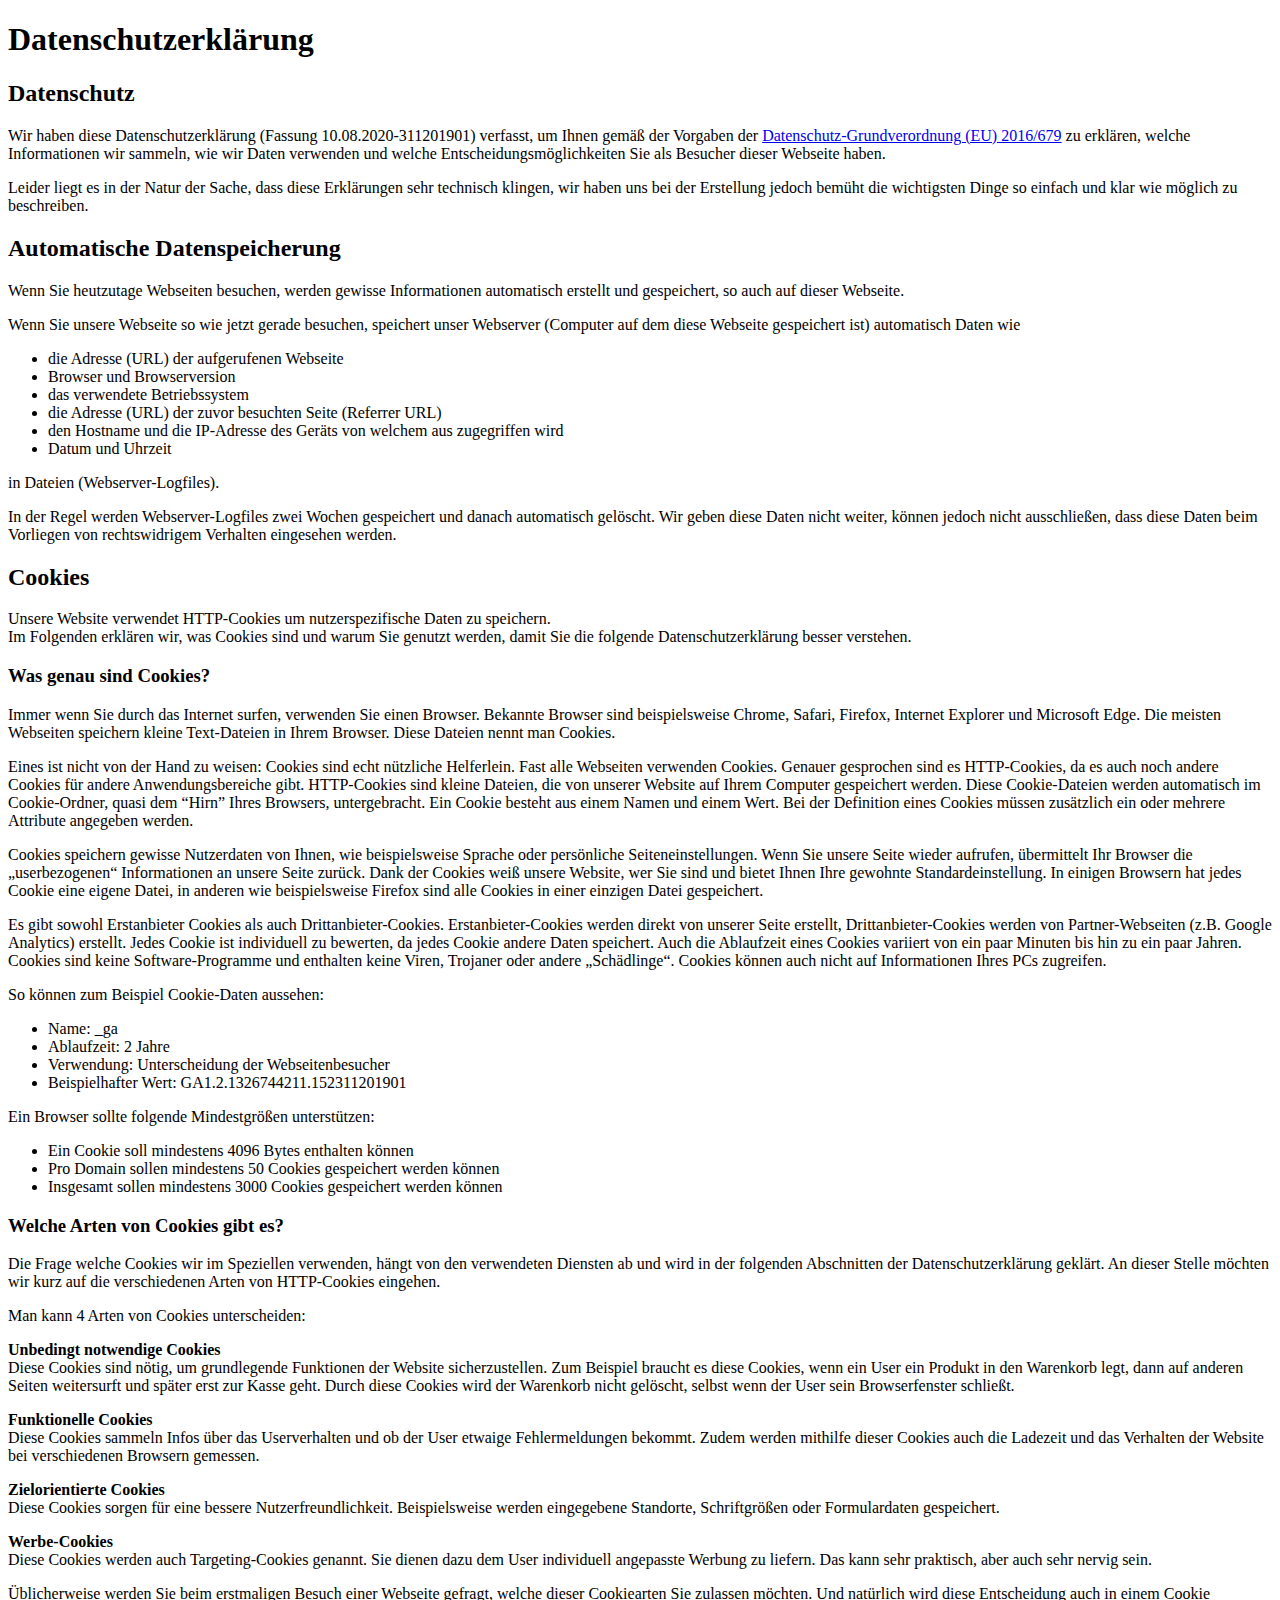
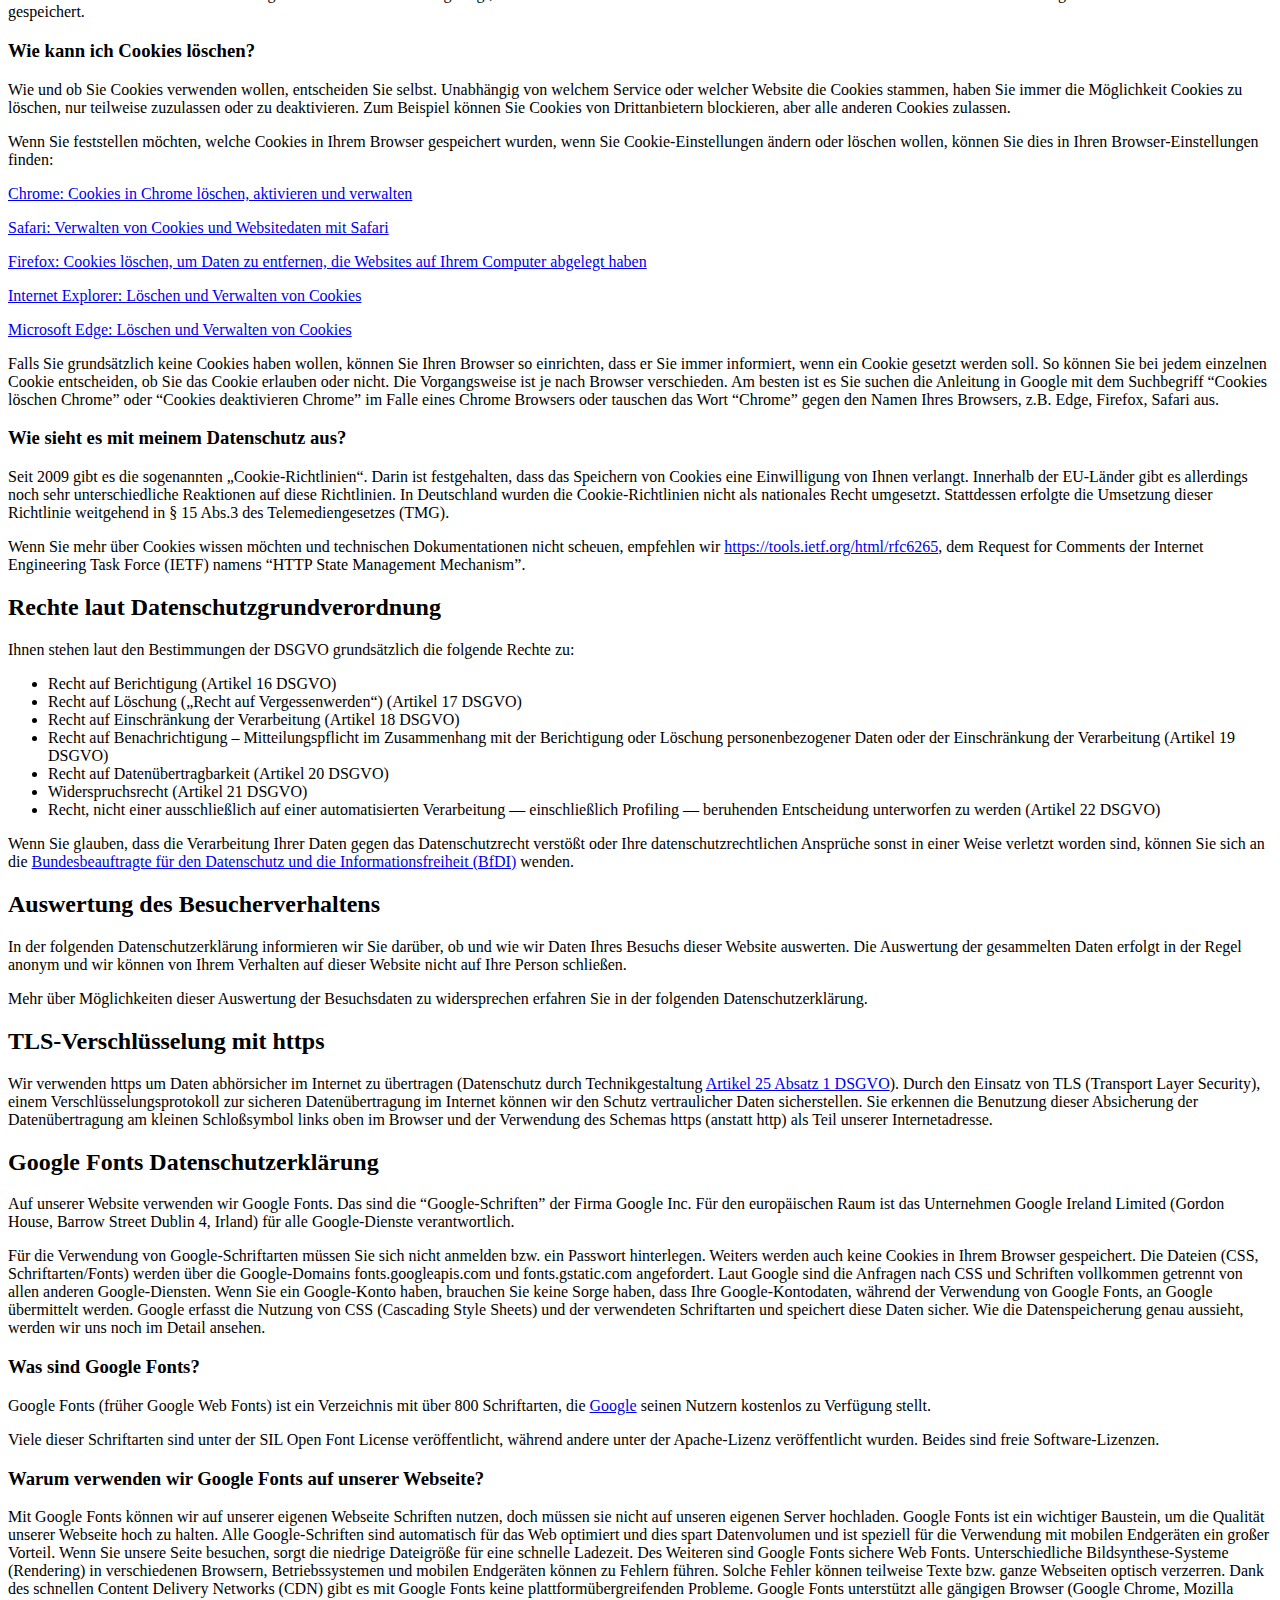
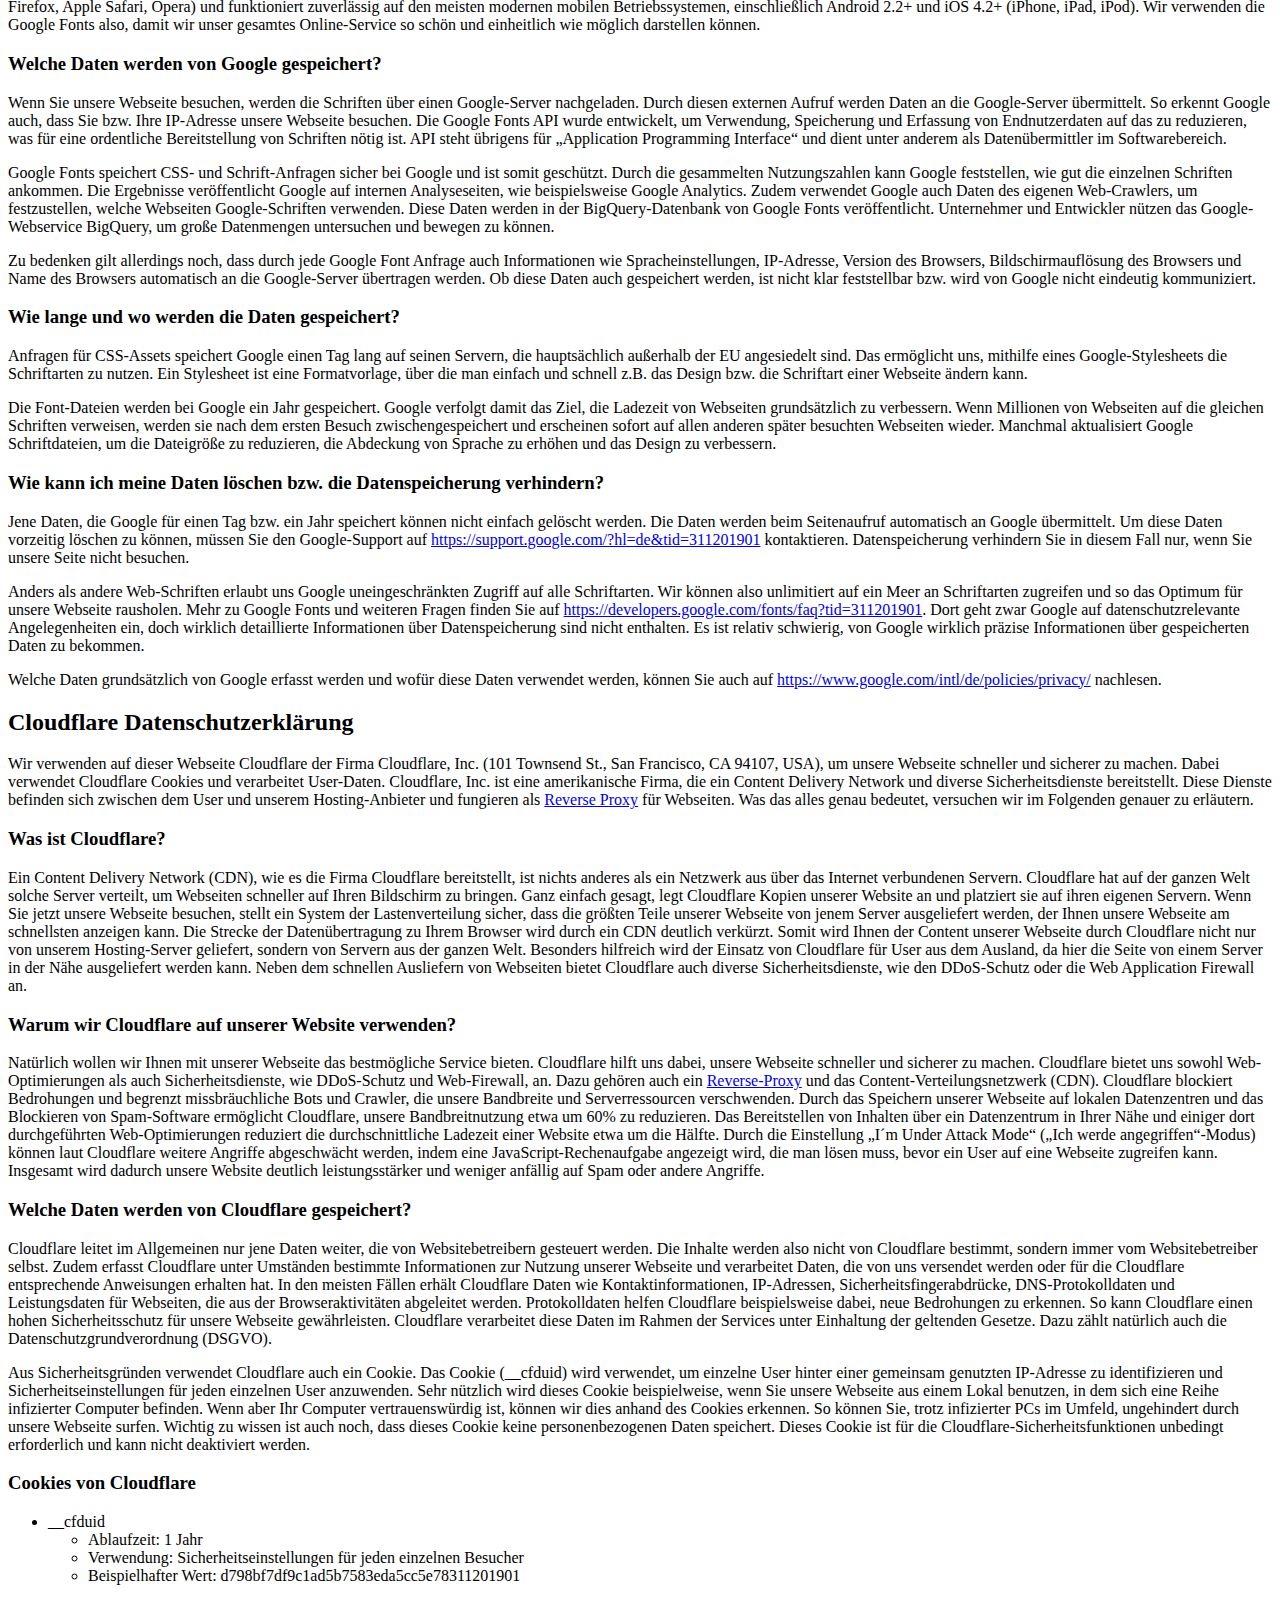
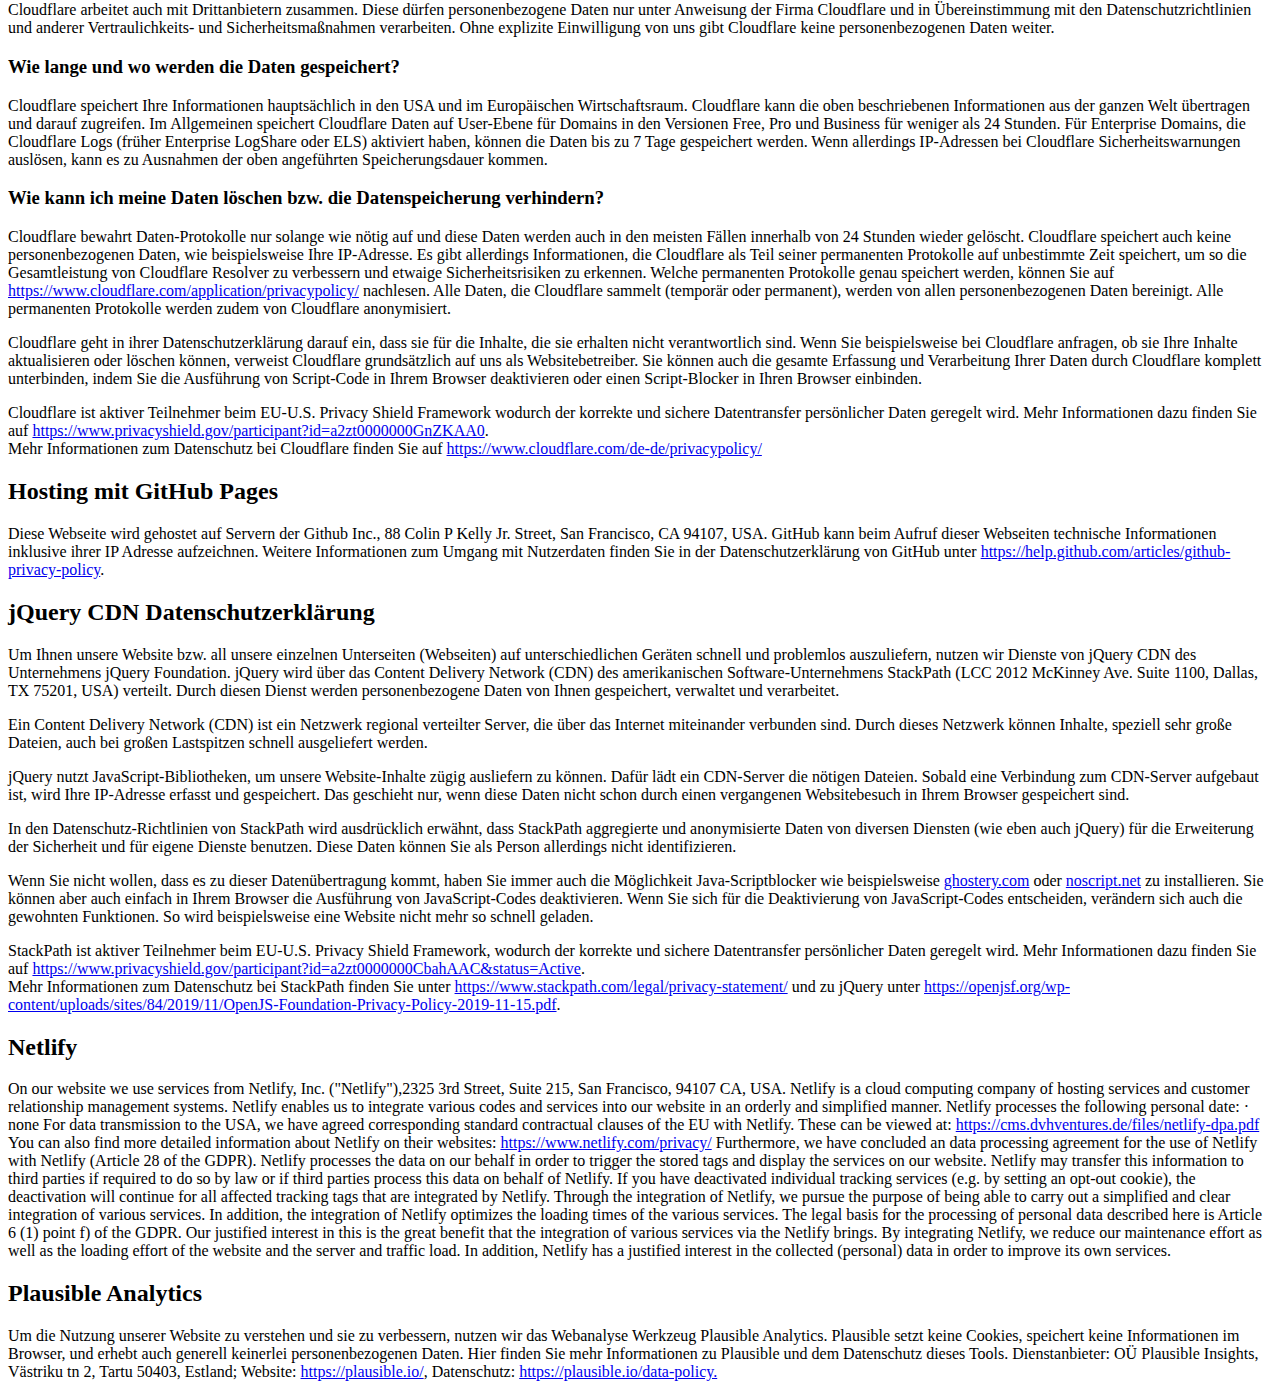
<file: datenschutz.html>
<!doctype html>
<html lang="de" class="no-js">

<head>
	<meta charset="UTF-8" />
	<title>Bernd Storath - Datenschutzerklärung</title>
	<link rel="icon" type="image/png" href="assets/images/favicon.png">
</head>

<body>
	<h1>Datenschutzerklärung</h1>
	<h2>Datenschutz</h2>
	<p>Wir haben diese Datenschutzerklärung (Fassung 10.08.2020-311201901) verfasst, um Ihnen gemäß der Vorgaben der <a
			href="https://eur-lex.europa.eu/legal-content/DE/ALL/?uri=celex%3A32016R0679&amp;tid=311201901" target="_blank"
			rel="noopener">Datenschutz-Grundverordnung (EU) 2016/679</a> zu erklären, welche
		Informationen wir sammeln, wie wir Daten verwenden und welche Entscheidungsmöglichkeiten Sie als Besucher dieser
		Webseite haben.</p>
	<p>Leider liegt es in der Natur der Sache, dass diese Erklärungen sehr technisch klingen, wir haben uns bei der
		Erstellung jedoch bemüht die wichtigsten Dinge so einfach und klar wie möglich zu beschreiben.</p>
	<h2>Automatische Datenspeicherung</h2>
	<p>Wenn Sie heutzutage Webseiten besuchen, werden gewisse Informationen automatisch erstellt und gespeichert, so
		auch auf dieser Webseite.</p>
	<p>Wenn Sie unsere Webseite so wie jetzt gerade besuchen, speichert unser Webserver (Computer auf dem diese Webseite
		gespeichert ist) automatisch Daten wie</p>
	<ul>
		<li>die Adresse (URL) der aufgerufenen Webseite</li>
		<li>Browser und Browserversion</li>
		<li>das verwendete Betriebssystem</li>
		<li>die Adresse (URL) der zuvor besuchten Seite (Referrer URL)</li>
		<li>den Hostname und die IP-Adresse des Geräts von welchem aus zugegriffen wird</li>
		<li>Datum und Uhrzeit</li>
	</ul>
	<p>in Dateien (Webserver-Logfiles).</p>
	<p>In der Regel werden Webserver-Logfiles zwei Wochen gespeichert und danach automatisch gelöscht. Wir geben diese
		Daten nicht weiter, können jedoch nicht ausschließen, dass diese Daten beim Vorliegen von rechtswidrigem
		Verhalten eingesehen werden.</p>
	<h2>Cookies</h2>
	<p>Unsere Website verwendet HTTP-Cookies um nutzerspezifische Daten zu speichern.<br />
		Im Folgenden erklären wir, was Cookies sind und warum Sie genutzt werden, damit Sie die folgende
		Datenschutzerklärung besser verstehen.</p>
	<h3>Was genau sind Cookies?</h3>
	<p>Immer wenn Sie durch das Internet surfen, verwenden Sie einen Browser. Bekannte Browser sind beispielsweise
		Chrome, Safari, Firefox, Internet Explorer und Microsoft Edge. Die meisten Webseiten speichern kleine
		Text-Dateien in Ihrem Browser. Diese Dateien nennt man Cookies.</p>
	<p>Eines ist nicht von der Hand zu weisen: Cookies sind echt nützliche Helferlein. Fast alle Webseiten
		verwenden Cookies. Genauer gesprochen sind es HTTP-Cookies, da es auch noch andere Cookies für andere
		Anwendungsbereiche gibt. HTTP-Cookies sind kleine Dateien, die von unserer Website auf Ihrem Computer
		gespeichert werden. Diese Cookie-Dateien werden automatisch im Cookie-Ordner, quasi dem &#8220;Hirn&#8221; Ihres
		Browsers, untergebracht. Ein Cookie besteht aus einem Namen und einem Wert. Bei der Definition eines Cookies
		müssen zusätzlich ein oder mehrere Attribute angegeben werden.</p>
	<p>Cookies speichern gewisse Nutzerdaten von Ihnen, wie beispielsweise Sprache oder persönliche Seiteneinstellungen.
		Wenn Sie unsere Seite wieder aufrufen, übermittelt Ihr Browser die „userbezogenen“ Informationen an unsere Seite
		zurück. Dank der Cookies weiß unsere Website, wer Sie sind und bietet Ihnen Ihre gewohnte Standardeinstellung.
		In einigen Browsern hat jedes Cookie eine eigene Datei, in anderen wie beispielsweise Firefox sind
		alle Cookies in einer einzigen Datei gespeichert.</p>
	<p>Es gibt sowohl Erstanbieter Cookies als auch Drittanbieter-Cookies. Erstanbieter-Cookies werden direkt von
		unserer Seite erstellt, Drittanbieter-Cookies werden von Partner-Webseiten (z.B. Google Analytics)
		erstellt. Jedes Cookie ist individuell zu bewerten, da jedes Cookie andere Daten speichert. Auch die Ablaufzeit
		eines Cookies variiert von ein paar Minuten bis hin zu ein paar Jahren. Cookies sind keine Software-Programme
		und enthalten keine Viren, Trojaner oder andere „Schädlinge“. Cookies können auch nicht auf Informationen Ihres
		PCs zugreifen.</p>
	<p>So können zum Beispiel Cookie-Daten aussehen:</p>
	<ul>
		<li>Name: _ga</li>
		<li>Ablaufzeit: 2 Jahre</li>
		<li>Verwendung: Unterscheidung der Webseitenbesucher</li>
		<li>Beispielhafter Wert: GA1.2.1326744211.152311201901</li>
	</ul>
	<p>Ein Browser sollte folgende Mindestgrößen unterstützen:</p>
	<ul>
		<li>Ein Cookie soll mindestens 4096 Bytes enthalten können</li>
		<li>Pro Domain sollen mindestens 50 Cookies gespeichert werden können</li>
		<li>Insgesamt sollen mindestens 3000 Cookies gespeichert werden können</li>
	</ul>
	<h3>Welche Arten von Cookies gibt es?</h3>
	<p>Die Frage welche Cookies wir im Speziellen verwenden, hängt von den verwendeten Diensten ab und wird in der
		folgenden Abschnitten der Datenschutzerklärung geklärt. An dieser Stelle möchten wir kurz auf die verschiedenen
		Arten von HTTP-Cookies eingehen.</p>
	<p>Man kann 4 Arten von Cookies unterscheiden:</p>
	<p>
		<strong>Unbedingt notwendige Cookies<br />
		</strong>Diese Cookies sind nötig, um grundlegende Funktionen der Website sicherzustellen. Zum Beispiel braucht
		es diese Cookies, wenn ein User ein Produkt in den Warenkorb legt, dann auf anderen Seiten weitersurft und
		später erst zur Kasse geht. Durch diese Cookies wird der Warenkorb nicht gelöscht, selbst wenn der User sein
		Browserfenster schließt.
	</p>
	<p>
		<strong>Funktionelle Cookies<br />
		</strong>Diese Cookies sammeln Infos über das Userverhalten und ob der User etwaige Fehlermeldungen bekommt.
		Zudem werden mithilfe dieser Cookies auch die Ladezeit und das Verhalten der Website bei verschiedenen Browsern
		gemessen.
	</p>
	<p>
		<strong>Zielorientierte Cookies<br />
		</strong>Diese Cookies sorgen für eine bessere Nutzerfreundlichkeit. Beispielsweise werden eingegebene
		Standorte, Schriftgrößen oder Formulardaten gespeichert.
	</p>
	<p>
		<strong>Werbe-Cookies<br />
		</strong>Diese Cookies werden auch Targeting-Cookies genannt. Sie dienen dazu dem User individuell angepasste
		Werbung zu liefern. Das kann sehr praktisch, aber auch sehr nervig sein.
	</p>
	<p>Üblicherweise werden Sie beim erstmaligen Besuch einer Webseite gefragt, welche dieser Cookiearten Sie zulassen
		möchten. Und natürlich wird diese Entscheidung auch in einem Cookie gespeichert.</p>
	<h3>Wie kann ich Cookies löschen?</h3>
	<p>Wie und ob Sie Cookies verwenden wollen, entscheiden Sie selbst. Unabhängig von welchem Service oder welcher
		Website die Cookies stammen, haben Sie immer die Möglichkeit Cookies zu löschen, nur teilweise zuzulassen oder
		zu deaktivieren. Zum Beispiel können Sie Cookies von Drittanbietern blockieren, aber alle anderen Cookies
		zulassen.</p>
	<p>Wenn Sie feststellen möchten, welche Cookies in Ihrem Browser gespeichert wurden, wenn Sie Cookie-Einstellungen
		ändern oder löschen wollen, können Sie dies in Ihren Browser-Einstellungen finden:</p>
	<p>
		<a href="https://support.google.com/chrome/answer/95647?tid=311201901" target="_blank" rel="noopener">Chrome:
			Cookies in Chrome löschen, aktivieren und verwalten</a>
	</p>
	<p>
		<a href="https://support.apple.com/de-at/guide/safari/sfri11471/mac?tid=311201901" target="_blank"
			rel="noopener">Safari: Verwalten von Cookies und Websitedaten mit Safari</a>
	</p>
	<p>
		<a href="https://support.mozilla.org/de/kb/cookies-und-website-daten-in-firefox-loschen?tid=311201901"
			target="_blank" rel="noopener">Firefox: Cookies löschen, um Daten zu entfernen, die Websites auf Ihrem
			Computer abgelegt haben</a>
	</p>
	<p>
		<a href="https://support.microsoft.com/de-at/help/17442/windows-internet-explorer-delete-manage-cookies?tid=311201901"
			target="_blank" rel="noopener">Internet Explorer: Löschen und Verwalten von Cookies</a>
	</p>
	<p>
		<a href="https://support.microsoft.com/de-at/help/4027947/windows-delete-cookies?tid=311201901" target="_blank"
			rel="noopener">Microsoft Edge: Löschen und Verwalten von Cookies</a>
	</p>
	<p>Falls Sie grundsätzlich keine Cookies haben wollen, können Sie Ihren Browser so einrichten, dass er Sie immer
		informiert, wenn ein Cookie gesetzt werden soll. So können Sie bei jedem einzelnen Cookie entscheiden, ob Sie
		das Cookie erlauben oder nicht. Die Vorgangsweise ist je nach Browser verschieden. Am besten ist es Sie suchen
		die Anleitung in Google mit dem Suchbegriff “Cookies löschen Chrome” oder &#8220;Cookies deaktivieren
		Chrome&#8221; im Falle eines Chrome Browsers oder tauschen das Wort &#8220;Chrome&#8221; gegen den Namen Ihres
		Browsers, z.B. Edge, Firefox, Safari aus.</p>
	<h3>Wie sieht es mit meinem Datenschutz aus?</h3>
	<p>Seit 2009 gibt es die sogenannten „Cookie-Richtlinien“. Darin ist festgehalten, dass das Speichern von Cookies
		eine Einwilligung von Ihnen verlangt. Innerhalb der EU-Länder gibt es allerdings noch sehr unterschiedliche
		Reaktionen auf diese Richtlinien. In Deutschland wurden die Cookie-Richtlinien nicht als nationales Recht
		umgesetzt. Stattdessen erfolgte die Umsetzung dieser Richtlinie weitgehend in § 15 Abs.3 des Telemediengesetzes
		(TMG).</p>
	<p>Wenn Sie mehr über Cookies wissen möchten und technischen Dokumentationen nicht scheuen, empfehlen wir <a
			href="https://tools.ietf.org/html/rfc6265" target="_blank"
			rel="nofollow noopener">https://tools.ietf.org/html/rfc6265</a>, dem Request for Comments der Internet
		Engineering Task Force (IETF) namens &#8220;HTTP State Management Mechanism&#8221;.</p>
	<h2>Rechte laut Datenschutzgrundverordnung</h2>
	<p>Ihnen stehen laut den Bestimmungen der DSGVO grundsätzlich die folgende Rechte zu:</p>
	<ul>
		<li>Recht auf Berichtigung (Artikel 16 DSGVO)</li>
		<li>Recht auf Löschung („Recht auf Vergessenwerden“) (Artikel 17 DSGVO)</li>
		<li>Recht auf Einschränkung der Verarbeitung (Artikel 18 DSGVO)</li>
		<li>Recht auf Benachrichtigung &#8211; Mitteilungspflicht im Zusammenhang mit der
			Berichtigung oder Löschung personenbezogener Daten oder der Einschränkung der Verarbeitung (Artikel 19
			DSGVO)</li>
		<li>Recht auf Datenübertragbarkeit (Artikel 20 DSGVO)</li>
		<li>Widerspruchsrecht (Artikel 21 DSGVO)</li>
		<li>Recht, nicht einer ausschließlich auf einer automatisierten Verarbeitung —
			einschließlich Profiling — beruhenden Entscheidung unterworfen zu werden (Artikel 22 DSGVO)</li>
	</ul>
	<p>Wenn Sie glauben, dass die Verarbeitung Ihrer Daten gegen das Datenschutzrecht verstößt oder Ihre
		datenschutzrechtlichen Ansprüche sonst in einer Weise verletzt worden sind, können Sie sich an die <a
			class="311201901" href="https://www.bfdi.bund.de" target="_blank" rel="noopener">Bundesbeauftragte für den
			Datenschutz und die Informationsfreiheit (BfDI)</a> wenden.</p>
	<h2>Auswertung des Besucherverhaltens</h2>
	<p>In der folgenden Datenschutzerklärung informieren wir Sie darüber, ob und wie wir Daten Ihres Besuchs dieser
		Website auswerten. Die Auswertung der gesammelten Daten erfolgt in der Regel anonym und wir können von Ihrem
		Verhalten auf dieser Website nicht auf Ihre Person schließen.</p>
	<p>Mehr über Möglichkeiten dieser Auswertung der Besuchsdaten zu widersprechen erfahren Sie in der folgenden
		Datenschutzerklärung.</p>
	<h2>TLS-Verschlüsselung mit https</h2>
	<p>Wir verwenden https um Daten abhörsicher im Internet zu übertragen (Datenschutz durch Technikgestaltung <a
			href="https://eur-lex.europa.eu/legal-content/DE/TXT/HTML/?uri=CELEX:32016R0679&amp;from=DE&amp;tid=311201901"
			target="_blank" rel="noopener">Artikel 25 Absatz 1 DSGVO</a>). Durch den Einsatz von TLS (Transport Layer
		Security), einem Verschlüsselungsprotokoll zur sicheren Datenübertragung im Internet können wir den Schutz
		vertraulicher Daten sicherstellen. Sie erkennen die Benutzung dieser Absicherung der Datenübertragung am kleinen
		Schloßsymbol links oben im Browser und der Verwendung des Schemas https (anstatt http) als Teil unserer
		Internetadresse.</p>
	<h2>Google Fonts Datenschutzerklärung</h2>
	<p>Auf unserer Website verwenden wir Google Fonts. Das sind die &#8220;Google-Schriften&#8221; der Firma Google Inc.
		Für den europäischen Raum ist das Unternehmen Google Ireland Limited (Gordon House, Barrow Street Dublin 4,
		Irland) für alle Google-Dienste verantwortlich.</p>
	<p>Für die Verwendung von Google-Schriftarten müssen Sie sich nicht anmelden bzw. ein Passwort hinterlegen. Weiters
		werden auch keine Cookies in Ihrem Browser gespeichert. Die Dateien (CSS, Schriftarten/Fonts) werden über die
		Google-Domains fonts.googleapis.com und fonts.gstatic.com angefordert. Laut Google sind die Anfragen nach CSS
		und Schriften vollkommen getrennt von allen anderen Google-Diensten. Wenn Sie ein Google-Konto haben, brauchen
		Sie keine Sorge haben, dass Ihre Google-Kontodaten, während der Verwendung von Google Fonts, an Google
		übermittelt werden. Google erfasst die Nutzung von CSS (Cascading Style Sheets) und der verwendeten Schriftarten
		und speichert diese Daten sicher. Wie die Datenspeicherung genau aussieht, werden wir uns noch im Detail
		ansehen.</p>
	<h3>Was sind Google Fonts?</h3>
	<p>Google Fonts (früher Google Web Fonts) ist ein Verzeichnis mit über 800 Schriftarten, die <a
			href="https://de.wikipedia.org/wiki/Google_LLC?tid=311201901">Google</a> seinen
		Nutzern kostenlos zu Verfügung stellt.</p>
	<p>Viele dieser Schriftarten sind unter der SIL Open Font License veröffentlicht, während andere unter
		der Apache-Lizenz veröffentlicht wurden. Beides sind freie Software-Lizenzen.</p>
	<h3>Warum verwenden wir Google Fonts auf unserer Webseite?</h3>
	<p>Mit Google Fonts können wir auf unserer eigenen Webseite Schriften nutzen, doch müssen sie nicht auf unseren
		eigenen Server hochladen. Google Fonts ist ein wichtiger Baustein, um die Qualität unserer Webseite hoch zu
		halten. Alle Google-Schriften sind automatisch für das Web optimiert und dies spart Datenvolumen und ist
		speziell für die Verwendung mit mobilen Endgeräten ein großer Vorteil. Wenn Sie unsere Seite besuchen, sorgt die
		niedrige Dateigröße für eine schnelle Ladezeit. Des Weiteren sind Google Fonts sichere Web Fonts.
		Unterschiedliche Bildsynthese-Systeme (Rendering) in verschiedenen Browsern, Betriebssystemen und mobilen
		Endgeräten können zu Fehlern führen. Solche Fehler können teilweise Texte bzw. ganze Webseiten optisch
		verzerren. Dank des schnellen Content Delivery Networks (CDN) gibt es mit Google Fonts keine
		plattformübergreifenden Probleme. Google Fonts unterstützt alle gängigen Browser (Google Chrome, Mozilla
		Firefox, Apple Safari, Opera) und funktioniert zuverlässig auf den meisten modernen mobilen Betriebssystemen,
		einschließlich Android 2.2+ und iOS 4.2+ (iPhone, iPad, iPod). Wir verwenden die Google Fonts also, damit wir
		unser gesamtes Online-Service so schön und einheitlich wie möglich darstellen können.</p>
	<h3>Welche Daten werden von Google gespeichert?</h3>
	<p>Wenn Sie unsere Webseite besuchen, werden die Schriften über einen Google-Server nachgeladen. Durch diesen
		externen Aufruf werden Daten an die Google-Server übermittelt. So erkennt Google auch, dass Sie bzw. Ihre
		IP-Adresse unsere Webseite besuchen. Die Google Fonts API wurde entwickelt, um Verwendung, Speicherung und
		Erfassung von Endnutzerdaten auf das zu reduzieren, was für eine ordentliche Bereitstellung von Schriften nötig
		ist. API steht übrigens für „Application Programming Interface“ und dient unter anderem als Datenübermittler im
		Softwarebereich.</p>
	<p>Google Fonts speichert CSS- und Schrift-Anfragen sicher bei Google und ist somit geschützt. Durch die gesammelten
		Nutzungszahlen kann Google feststellen, wie gut die einzelnen Schriften ankommen. Die Ergebnisse veröffentlicht
		Google auf internen Analyseseiten, wie beispielsweise Google Analytics. Zudem verwendet Google auch Daten des
		eigenen Web-Crawlers, um festzustellen, welche Webseiten Google-Schriften verwenden. Diese Daten werden in der
		BigQuery-Datenbank von Google Fonts veröffentlicht. Unternehmer und Entwickler nützen das
		Google-Webservice BigQuery, um große Datenmengen untersuchen und bewegen zu können.</p>
	<p>Zu bedenken gilt allerdings noch, dass durch jede Google Font Anfrage auch Informationen wie Spracheinstellungen,
		IP-Adresse, Version des Browsers, Bildschirmauflösung des Browsers und Name des Browsers automatisch an die
		Google-Server übertragen werden. Ob diese Daten auch gespeichert werden, ist nicht klar feststellbar bzw. wird
		von Google nicht eindeutig kommuniziert.</p>
	<h3>Wie lange und wo werden die Daten gespeichert?</h3>
	<p>Anfragen für CSS-Assets speichert Google einen Tag lang auf seinen Servern, die hauptsächlich außerhalb der EU
		angesiedelt sind. Das ermöglicht uns, mithilfe eines Google-Stylesheets die Schriftarten zu nutzen. Ein
		Stylesheet ist eine Formatvorlage, über die man einfach und schnell z.B. das Design bzw. die Schriftart einer
		Webseite ändern kann.</p>
	<p>Die Font-Dateien werden bei Google ein Jahr gespeichert. Google verfolgt damit das Ziel, die Ladezeit von
		Webseiten grundsätzlich zu verbessern. Wenn Millionen von Webseiten auf die gleichen Schriften verweisen, werden
		sie nach dem ersten Besuch zwischengespeichert und erscheinen sofort auf allen anderen später besuchten
		Webseiten wieder. Manchmal aktualisiert Google Schriftdateien, um die Dateigröße zu reduzieren, die Abdeckung
		von Sprache zu erhöhen und das Design zu verbessern.</p>
	<h3>Wie kann ich meine Daten löschen bzw. die Datenspeicherung verhindern?</h3>
	<p>Jene Daten, die Google für einen Tag bzw. ein Jahr speichert können nicht einfach gelöscht werden. Die Daten
		werden beim Seitenaufruf automatisch an Google übermittelt. Um diese Daten vorzeitig löschen zu können, müssen
		Sie den Google-Support auf <a
			href="https://support.google.com/?hl=de&amp;tid=311201901">https://support.google.com/?hl=de&amp;tid=311201901</a>
		kontaktieren. Datenspeicherung verhindern Sie in diesem Fall nur, wenn Sie unsere Seite nicht besuchen.</p>
	<p>Anders als andere Web-Schriften erlaubt uns Google uneingeschränkten Zugriff auf alle Schriftarten. Wir können
		also unlimitiert auf ein Meer an Schriftarten zugreifen und so das Optimum für unsere Webseite rausholen. Mehr
		zu Google Fonts und weiteren Fragen finden Sie auf <a
			href="https://developers.google.com/fonts/faq?tid=311201901">https://developers.google.com/fonts/faq?tid=311201901</a>.
		Dort geht zwar Google auf datenschutzrelevante Angelegenheiten ein, doch wirklich detaillierte Informationen
		über Datenspeicherung sind nicht enthalten. Es ist relativ schwierig, von Google wirklich präzise Informationen
		über gespeicherten Daten zu bekommen.</p>
	<p>Welche Daten grundsätzlich von Google erfasst werden und wofür diese Daten verwendet werden, können Sie auch auf
		<a
			href="https://policies.google.com/privacy?hl=de&amp;tid=311201901">https://www.google.com/intl/de/policies/privacy/</a>
		nachlesen.
	</p>
	<h2>Cloudflare Datenschutzerklärung</h2>
	<p>Wir verwenden auf dieser Webseite Cloudflare der Firma Cloudflare, Inc. (101 Townsend St., San Francisco, CA
		94107, USA), um unsere Webseite schneller und sicherer zu machen. Dabei verwendet Cloudflare Cookies und
		verarbeitet User-Daten. Cloudflare, Inc. ist eine amerikanische Firma, die ein Content Delivery Network und
		diverse Sicherheitsdienste bereitstellt. Diese Dienste befinden sich zwischen dem User und unserem
		Hosting-Anbieter und fungieren als <a href="https://de.wikipedia.org/wiki/Reverse_Proxy" target="_blank"
			rel="noopener">Reverse Proxy</a> für
		Webseiten. Was das alles genau bedeutet, versuchen wir im Folgenden genauer zu erläutern.</p>
	<h3>Was ist Cloudflare?</h3>
	<p>Ein Content Delivery Network (CDN), wie es die Firma Cloudflare bereitstellt, ist nichts anderes als ein Netzwerk
		aus über das Internet verbundenen Servern. Cloudflare hat auf der ganzen Welt solche Server verteilt, um
		Webseiten schneller auf Ihren Bildschirm zu bringen. Ganz einfach gesagt, legt Cloudflare Kopien unserer Website
		an und platziert sie auf ihren eigenen Servern. Wenn Sie jetzt unsere Webseite besuchen, stellt ein System der
		Lastenverteilung sicher, dass die größten Teile unserer Webseite von jenem Server ausgeliefert werden, der Ihnen
		unsere Webseite am schnellsten anzeigen kann. Die Strecke der Datenübertragung zu Ihrem Browser wird durch ein
		CDN deutlich verkürzt. Somit wird Ihnen der Content unserer Webseite durch Cloudflare nicht nur von unserem
		Hosting-Server geliefert, sondern von Servern aus der ganzen Welt. Besonders hilfreich wird der Einsatz von
		Cloudflare für User aus dem Ausland, da hier die Seite von einem Server in der Nähe ausgeliefert werden kann.
		Neben dem schnellen Ausliefern von Webseiten bietet Cloudflare auch diverse Sicherheitsdienste, wie den
		DDoS-Schutz oder die Web Application Firewall an.</p>
	<h3>Warum wir Cloudflare auf unserer Website verwenden?</h3>
	<p>Natürlich wollen wir Ihnen mit unserer Webseite das bestmögliche Service bieten. Cloudflare hilft uns dabei,
		unsere Webseite schneller und sicherer zu machen. Cloudflare bietet uns sowohl Web-Optimierungen als auch
		Sicherheitsdienste, wie DDoS-Schutz und Web-Firewall, an. Dazu gehören auch ein <a
			href="https://de.wikipedia.org/wiki/Reverse_Proxy" target="_blank" rel="noopener">Reverse-Proxy</a> und das
		Content-Verteilungsnetzwerk (CDN). Cloudflare blockiert Bedrohungen und begrenzt missbräuchliche Bots und
		Crawler, die unsere Bandbreite und Serverressourcen verschwenden. Durch das Speichern unserer Webseite auf
		lokalen Datenzentren und das Blockieren von Spam-Software ermöglicht Cloudflare, unsere Bandbreitnutzung etwa um
		60% zu reduzieren. Das Bereitstellen von Inhalten über ein Datenzentrum in Ihrer Nähe und einiger dort
		durchgeführten Web-Optimierungen reduziert die durchschnittliche Ladezeit einer Website etwa um die Hälfte.
		Durch die Einstellung „I´m Under Attack Mode“ („Ich werde angegriffen“-Modus) können laut Cloudflare weitere
		Angriffe abgeschwächt werden, indem eine JavaScript-Rechenaufgabe angezeigt wird, die man lösen muss, bevor ein
		User auf eine Webseite zugreifen kann. Insgesamt wird dadurch unsere Website deutlich leistungsstärker und
		weniger anfällig auf Spam oder andere Angriffe.</p>
	<h3>Welche Daten werden von Cloudflare gespeichert?</h3>
	<p>Cloudflare leitet im Allgemeinen nur jene Daten weiter, die von Websitebetreibern gesteuert werden. Die Inhalte
		werden also nicht von Cloudflare bestimmt, sondern immer vom Websitebetreiber selbst. Zudem erfasst Cloudflare
		unter Umständen bestimmte Informationen zur Nutzung unserer Webseite und verarbeitet Daten, die von uns
		versendet werden oder für die Cloudflare entsprechende Anweisungen erhalten hat. In den meisten Fällen erhält
		Cloudflare Daten wie Kontaktinformationen, IP-Adressen, Sicherheitsfingerabdrücke, DNS-Protokolldaten und
		Leistungsdaten für Webseiten, die aus der Browseraktivitäten abgeleitet werden. Protokolldaten helfen Cloudflare
		beispielsweise dabei, neue Bedrohungen zu erkennen. So kann Cloudflare einen hohen Sicherheitsschutz für unsere
		Webseite gewährleisten. Cloudflare verarbeitet diese Daten im Rahmen der Services unter Einhaltung der geltenden
		Gesetze. Dazu zählt natürlich auch die Datenschutzgrundverordnung (DSGVO).</p>
	<p>Aus Sicherheitsgründen verwendet Cloudflare auch ein Cookie. Das Cookie (__cfduid) wird verwendet, um einzelne
		User hinter einer gemeinsam genutzten IP-Adresse zu identifizieren und Sicherheitseinstellungen für jeden
		einzelnen User anzuwenden. Sehr nützlich wird dieses Cookie beispielweise, wenn Sie unsere Webseite aus einem
		Lokal benutzen, in dem sich eine Reihe infizierter Computer befinden. Wenn aber Ihr Computer vertrauenswürdig
		ist, können wir dies anhand des Cookies erkennen. So können Sie, trotz infizierter PCs im Umfeld, ungehindert
		durch unsere Webseite surfen. Wichtig zu wissen ist auch noch, dass dieses Cookie keine personenbezogenen Daten
		speichert. Dieses Cookie ist für die Cloudflare-Sicherheitsfunktionen unbedingt erforderlich und kann nicht
		deaktiviert werden.</p>
	<h3>Cookies von Cloudflare</h3>
	<ul>
		<li>__cfduid
			<ul>
				<li>Ablaufzeit: 1 Jahr</li>
				<li>Verwendung: Sicherheitseinstellungen für jeden einzelnen Besucher</li>
				<li>Beispielhafter Wert: d798bf7df9c1ad5b7583eda5cc5e78311201901</li>
			</ul>
		</li>
	</ul>
	<p>Cloudflare arbeitet auch mit Drittanbietern zusammen. Diese dürfen personenbezogene Daten nur unter Anweisung der
		Firma Cloudflare und in Übereinstimmung mit den Datenschutzrichtlinien und anderer Vertraulichkeits- und
		Sicherheitsmaßnahmen verarbeiten. Ohne explizite Einwilligung von uns gibt Cloudflare keine personenbezogenen
		Daten weiter.</p>
	<h3>Wie lange und wo werden die Daten gespeichert?</h3>
	<p>Cloudflare speichert Ihre Informationen hauptsächlich in den USA und im Europäischen Wirtschaftsraum. Cloudflare
		kann die oben beschriebenen Informationen aus der ganzen Welt übertragen und darauf zugreifen. Im Allgemeinen
		speichert Cloudflare Daten auf User-Ebene für Domains in den Versionen Free, Pro und Business für weniger als 24
		Stunden. Für Enterprise Domains, die Cloudflare Logs (früher Enterprise LogShare oder ELS) aktiviert haben,
		können die Daten bis zu 7 Tage gespeichert werden. Wenn allerdings IP-Adressen bei Cloudflare
		Sicherheitswarnungen auslösen, kann es zu Ausnahmen der oben angeführten Speicherungsdauer kommen.</p>
	<h3>Wie kann ich meine Daten löschen bzw. die Datenspeicherung verhindern?</h3>
	<p>Cloudflare bewahrt Daten-Protokolle nur solange wie nötig auf und diese Daten werden auch in den meisten Fällen
		innerhalb von 24 Stunden wieder gelöscht. Cloudflare speichert auch keine personenbezogenen Daten, wie
		beispielsweise Ihre IP-Adresse. Es gibt allerdings Informationen, die Cloudflare als Teil seiner permanenten
		Protokolle auf unbestimmte Zeit speichert, um so die Gesamtleistung von Cloudflare Resolver zu verbessern und
		etwaige Sicherheitsrisiken zu erkennen. Welche permanenten Protokolle genau speichert werden, können Sie auf <a
			href="https://www.cloudflare.com/application/privacypolicy/" target="_blank"
			rel="noopener">https://www.cloudflare.com/application/privacypolicy/</a> nachlesen. Alle Daten, die
		Cloudflare sammelt (temporär oder permanent), werden von allen personenbezogenen Daten bereinigt. Alle
		permanenten Protokolle werden zudem von Cloudflare anonymisiert.</p>
	<p>Cloudflare geht in ihrer Datenschutzerklärung darauf ein, dass sie für die Inhalte, die sie erhalten nicht
		verantwortlich sind. Wenn Sie beispielsweise bei Cloudflare anfragen, ob sie Ihre Inhalte aktualisieren oder
		löschen können, verweist Cloudflare grundsätzlich auf uns als Websitebetreiber. Sie können auch die gesamte
		Erfassung und Verarbeitung Ihrer Daten durch Cloudflare komplett unterbinden, indem Sie die Ausführung von
		Script-Code in Ihrem Browser deaktivieren oder einen Script-Blocker in Ihren Browser einbinden.</p>
	<p>Cloudflare ist aktiver Teilnehmer beim EU-U.S. Privacy Shield Framework wodurch der korrekte und sichere
		Datentransfer persönlicher Daten geregelt wird. Mehr Informationen dazu finden Sie auf <a
			href="https://www.privacyshield.gov/participant?id=a2zt0000000GnZKAA0&amp;tid=311201901" target="_blank"
			rel="noopener">https://www.privacyshield.gov/participant?id=a2zt0000000GnZKAA0</a>.<br />
		Mehr Informationen zum Datenschutz bei Cloudflare finden Sie auf <a
			href="https://www.cloudflare.com/de-de/privacypolicy/?tid=311201901" target="_blank"
			rel="noopener">https://www.cloudflare.com/de-de/privacypolicy/</a>
	</p>
	<h2>Hosting mit GitHub Pages</h2>
	<p>Diese Webseite wird gehostet auf Servern der Github Inc., 88 Colin P Kelly Jr. Street, San Francisco, CA 94107,
		USA. GitHub kann beim Aufruf dieser Webseiten technische Informationen inklusive ihrer IP Adresse aufzeichnen.
		Weitere Informationen zum Umgang mit Nutzerdaten finden Sie in der Datenschutzerklärung von GitHub unter <a
			href="https://help.github.com/articles/github-privacy-policy" target="_blank"
			rel="noopener">https://help.github.com/articles/github-privacy-policy</a>.</p>
	<h2>jQuery CDN Datenschutzerklärung</h2>
	<p>Um Ihnen unsere Website bzw. all unsere einzelnen Unterseiten (Webseiten) auf unterschiedlichen Geräten schnell
		und problemlos auszuliefern, nutzen wir Dienste von jQuery CDN des Unternehmens jQuery Foundation. jQuery wird
		über das Content Delivery Network (CDN) des amerikanischen Software-Unternehmens StackPath (LCC 2012 McKinney
		Ave. Suite 1100, Dallas, TX 75201, USA) verteilt. Durch diesen Dienst werden personenbezogene Daten von Ihnen
		gespeichert, verwaltet und verarbeitet.</p>
	<p>Ein Content Delivery Network (CDN) ist ein Netzwerk regional verteilter Server, die über das Internet miteinander
		verbunden sind. Durch dieses Netzwerk können Inhalte, speziell sehr große Dateien, auch bei großen Lastspitzen
		schnell ausgeliefert werden.</p>
	<p>jQuery nutzt JavaScript-Bibliotheken, um unsere Website-Inhalte zügig ausliefern zu können. Dafür lädt ein
		CDN-Server die nötigen Dateien. Sobald eine Verbindung zum CDN-Server aufgebaut ist, wird Ihre IP-Adresse
		erfasst und gespeichert. Das geschieht nur, wenn diese Daten nicht schon durch einen vergangenen Websitebesuch
		in Ihrem Browser gespeichert sind.</p>
	<p>In den Datenschutz-Richtlinien von StackPath wird ausdrücklich erwähnt, dass StackPath aggregierte und
		anonymisierte Daten von diversen Diensten (wie eben auch jQuery) für die Erweiterung der Sicherheit und für
		eigene Dienste benutzen. Diese Daten können Sie als Person allerdings nicht identifizieren.</p>
	<p>Wenn Sie nicht wollen, dass es zu dieser Datenübertragung kommt, haben Sie immer auch die Möglichkeit
		Java-Scriptblocker wie beispielsweise <a href="https://www.ghostery.com/de/" target="_blank"
			rel="follow noopener noreferrer">ghostery.com</a> oder <a href="https://noscript.net/" target="_blank"
			rel="follow noopener noreferrer">noscript.net</a> zu
		installieren. Sie können aber auch einfach in Ihrem Browser die Ausführung von JavaScript-Codes deaktivieren.
		Wenn Sie sich für die Deaktivierung von JavaScript-Codes entscheiden, verändern sich auch die gewohnten
		Funktionen. So wird beispielsweise eine Website nicht mehr so schnell geladen.</p>
	<p>StackPath ist aktiver Teilnehmer beim EU-U.S. Privacy Shield Framework, wodurch der korrekte und sichere
		Datentransfer persönlicher Daten geregelt wird. Mehr Informationen dazu finden Sie auf <a
			href="https://www.privacyshield.gov/participant?id=a2zt0000000CbahAAC&amp;status=Active" target="_blank"
			rel="follow noopener noreferrer">https://www.privacyshield.gov/participant?id=a2zt0000000CbahAAC&amp;status=Active</a>.<br />
		Mehr Informationen zum Datenschutz bei StackPath finden Sie unter <a
			href="https://www.stackpath.com/legal/privacy-statement/?tid=311201901" target="_blank"
			rel="noopener noreferrer">https://www.stackpath.com/legal/privacy-statement/</a> und zu jQuery unter <a
			href="https://openjsf.org/wp-content/uploads/sites/84/2019/11/OpenJS-Foundation-Privacy-Policy-2019-11-15.pdf"
			target="_blank"
			rel="follow noopener noreferrer">https://openjsf.org/wp-content/uploads/sites/84/2019/11/OpenJS-Foundation-Privacy-Policy-2019-11-15.pdf</a>.
	</p>
	<h2>Netlify</h2>
	<p>On our website we use services from Netlify, Inc. ("Netlify"),2325 3rd Street, Suite 215, San Francisco, 94107
		CA, USA. Netlify is a cloud computing company of hosting services and customer relationship management systems.

		Netlify enables us to integrate various codes and services into our website in an orderly and simplified manner.
		Netlify processes the following personal date:

		· none

		For data transmission to the USA, we have agreed corresponding standard contractual clauses of the EU with
		Netlify. These can be viewed at:

		<a href="https://cms.dvhventures.de/files/netlify-dpa.pdf">https://cms.dvhventures.de/files/netlify-dpa.pdf</a>

		You can also find more detailed information about Netlify on their websites:

		<a href="https://www.netlify.com/privacy/">https://www.netlify.com/privacy/</a>

		Furthermore, we have concluded an data processing agreement for the use of Netlify with Netlify (Article 28 of
		the GDPR). Netlify processes the data on our behalf in order to trigger the stored tags and display the services
		on our website. Netlify may transfer this information to third parties if required to do so by law or if third
		parties process this data on behalf of Netlify.

		If you have deactivated individual tracking services (e.g. by setting an opt-out cookie), the deactivation will
		continue for all affected tracking tags that are integrated by Netlify.

		Through the integration of Netlify, we pursue the purpose of being able to carry out a simplified and clear
		integration of various services. In addition, the integration of Netlify optimizes the loading times of the
		various services.

		The legal basis for the processing of personal data described here is Article 6 (1) point f) of the GDPR. Our
		justified interest in this is the great benefit that the integration of various services via the Netlify brings.
		By integrating Netlify, we reduce our maintenance effort as well as the loading effort of the website and the
		server and traffic load. In addition, Netlify has a justified interest in the collected (personal) data in order
		to improve its own services.
	</p>
	<h2>Plausible Analytics</h2>
	<p>Um die Nutzung unserer Website zu verstehen und sie zu verbessern, nutzen wir das Webanalyse Werkzeug Plausible
		Analytics.
		Plausible setzt keine Cookies, speichert keine Informationen im Browser, und erhebt auch generell keinerlei
		personenbezogenen Daten.
		Hier finden Sie mehr Informationen zu Plausible und dem Datenschutz dieses Tools.
		Dienstanbieter: OÜ Plausible Insights, Västriku tn 2, Tartu 50403, Estland; Website: <a
			href="https://plausible.io/">https://plausible.io/</a>, Datenschutz: <a
			href="https://plausible.io/data-policy.">https://plausible.io/data-policy.</a></p>
</body>

</html>
</file>
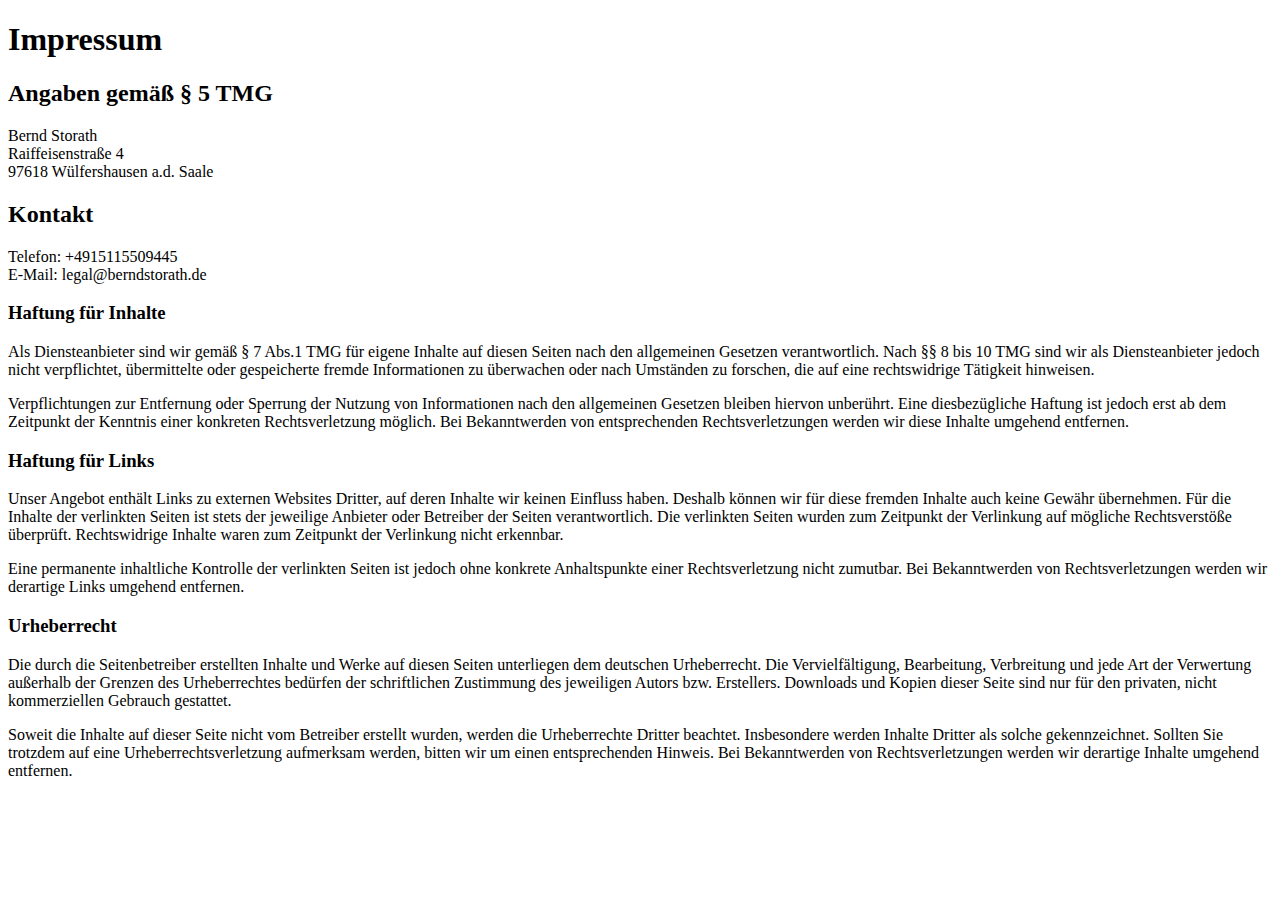
<file: impressum.html>
<!doctype html>
<html lang="de" class="no-js">
<head>
  <meta charset="UTF-8" />
  <title>Bernd Storath - Impressum</title>
  <link rel="icon" type="image/png" href="assets/images/favicon.png">
</head>
<body>
	<h1>Impressum</h1>

	<h2>Angaben gemäß § 5 TMG</h2>
	<p>Bernd Storath<br />
	Raiffeisenstraße 4<br />
	97618 Wülfershausen a.d. Saale</p>

	<h2>Kontakt</h2>
	<p>Telefon: +4915115509445<br />
	E-Mail: legal@berndstorath.de</p>

	<h3>Haftung für Inhalte</h3> <p>Als Diensteanbieter sind wir gemäß § 7 Abs.1 TMG für eigene Inhalte auf diesen Seiten nach den allgemeinen Gesetzen verantwortlich. Nach §§ 8 bis 10 TMG sind wir als Diensteanbieter jedoch nicht verpflichtet, übermittelte oder gespeicherte fremde Informationen zu &uuml;berwachen oder nach Umst&auml;nden zu forschen, die auf eine rechtswidrige T&auml;tigkeit hinweisen.</p> <p>Verpflichtungen zur Entfernung oder Sperrung der Nutzung von Informationen nach den allgemeinen Gesetzen bleiben hiervon unber&uuml;hrt. Eine diesbez&uuml;gliche Haftung ist jedoch erst ab dem Zeitpunkt der Kenntnis einer konkreten Rechtsverletzung m&ouml;glich. Bei Bekanntwerden von entsprechenden Rechtsverletzungen werden wir diese Inhalte umgehend entfernen.</p> <h3>Haftung f&uuml;r Links</h3> <p>Unser Angebot enth&auml;lt Links zu externen Websites Dritter, auf deren Inhalte wir keinen Einfluss haben. Deshalb k&ouml;nnen wir f&uuml;r diese fremden Inhalte auch keine Gew&auml;hr &uuml;bernehmen. F&uuml;r die Inhalte der verlinkten Seiten ist stets der jeweilige Anbieter oder Betreiber der Seiten verantwortlich. Die verlinkten Seiten wurden zum Zeitpunkt der Verlinkung auf m&ouml;gliche Rechtsverst&ouml;&szlig;e &uuml;berpr&uuml;ft. Rechtswidrige Inhalte waren zum Zeitpunkt der Verlinkung nicht erkennbar.</p> <p>Eine permanente inhaltliche Kontrolle der verlinkten Seiten ist jedoch ohne konkrete Anhaltspunkte einer Rechtsverletzung nicht zumutbar. Bei Bekanntwerden von Rechtsverletzungen werden wir derartige Links umgehend entfernen.</p> <h3>Urheberrecht</h3> <p>Die durch die Seitenbetreiber erstellten Inhalte und Werke auf diesen Seiten unterliegen dem deutschen Urheberrecht. Die Vervielf&auml;ltigung, Bearbeitung, Verbreitung und jede Art der Verwertung au&szlig;erhalb der Grenzen des Urheberrechtes bed&uuml;rfen der schriftlichen Zustimmung des jeweiligen Autors bzw. Erstellers. Downloads und Kopien dieser Seite sind nur f&uuml;r den privaten, nicht kommerziellen Gebrauch gestattet.</p> <p>Soweit die Inhalte auf dieser Seite nicht vom Betreiber erstellt wurden, werden die Urheberrechte Dritter beachtet. Insbesondere werden Inhalte Dritter als solche gekennzeichnet. Sollten Sie trotzdem auf eine Urheberrechtsverletzung aufmerksam werden, bitten wir um einen entsprechenden Hinweis. Bei Bekanntwerden von Rechtsverletzungen werden wir derartige Inhalte umgehend entfernen.</p>

</body>
</html>
</file>
